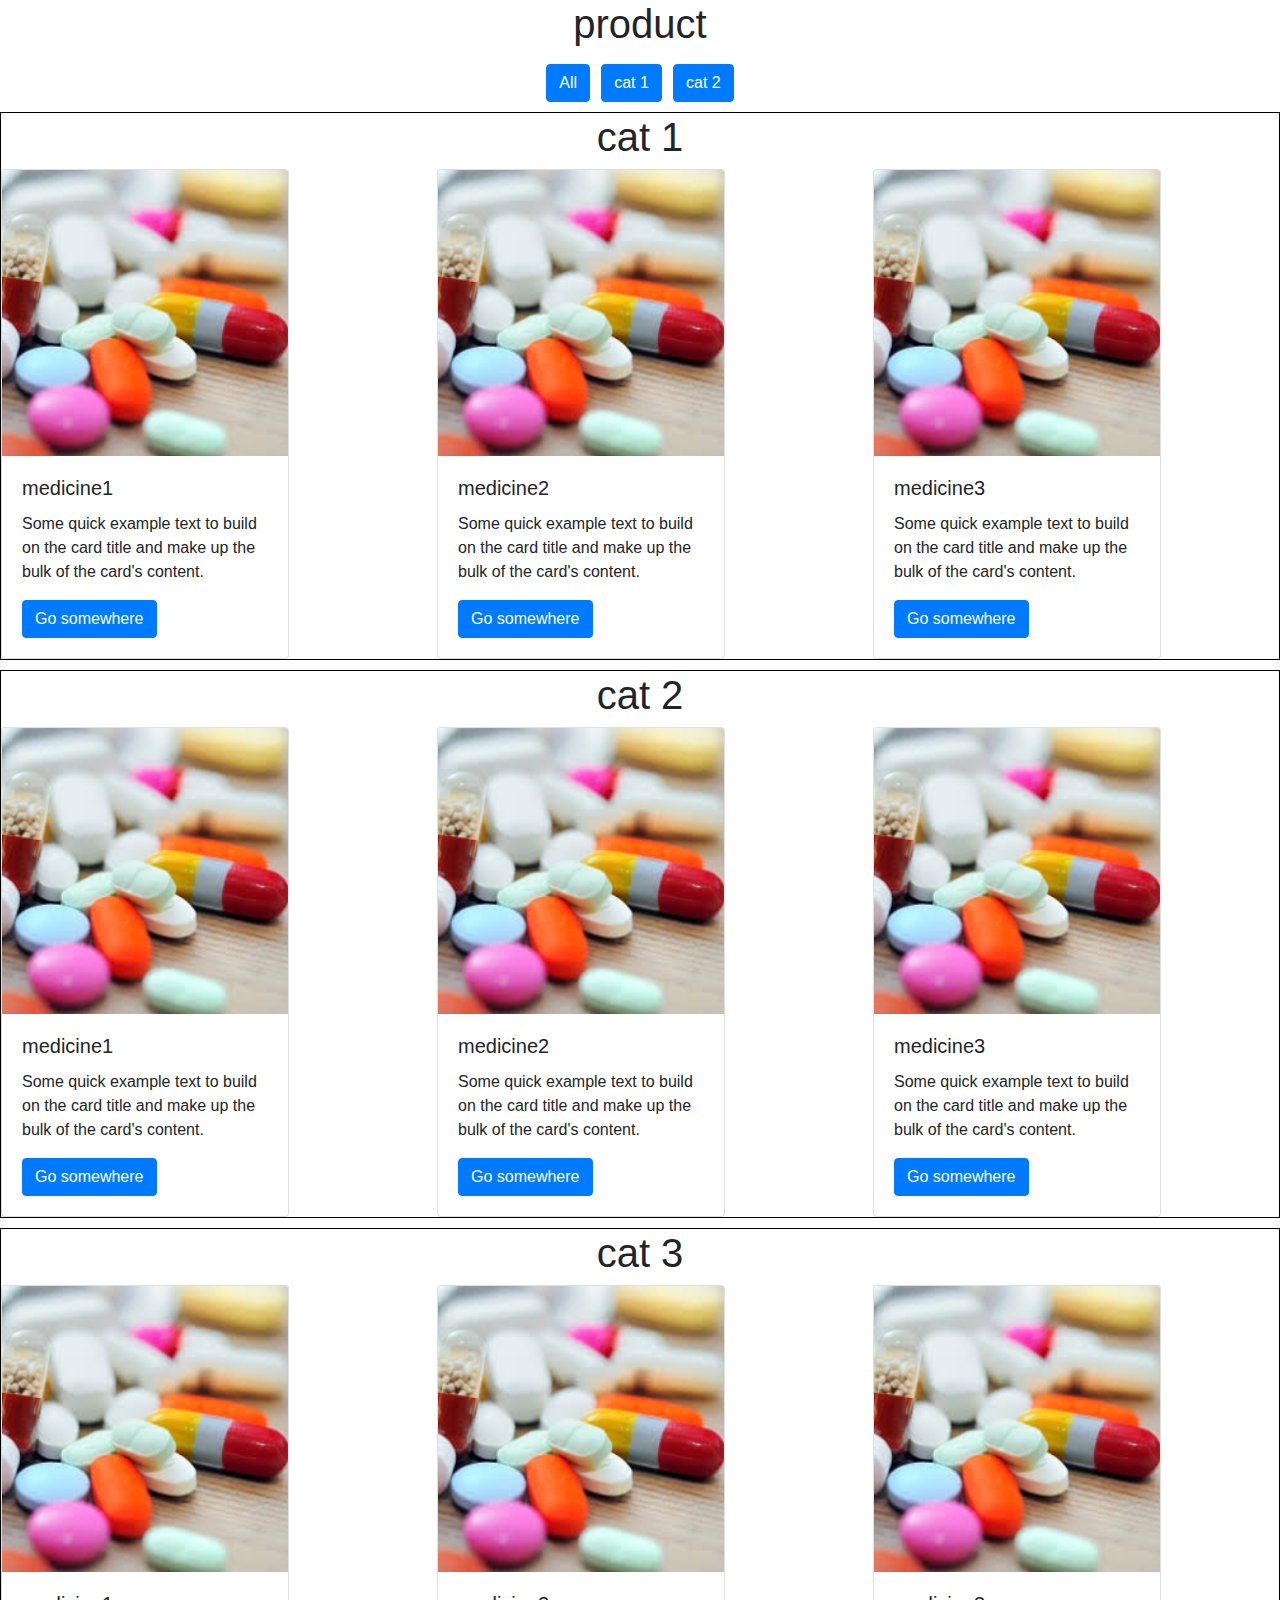
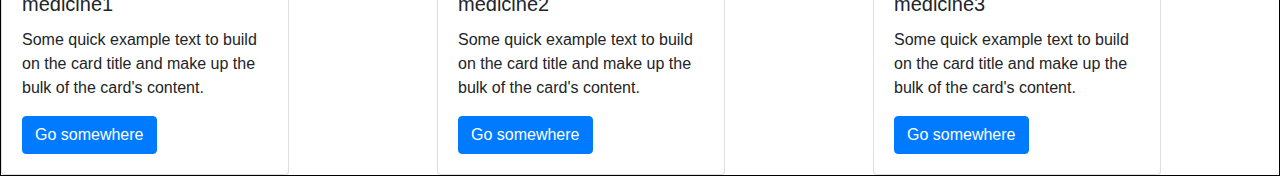
<file: about.html>
<!DOCTYPE html>
<html lang="en">
<head>
    <meta charset="UTF-8">
    <meta name="viewport" content="width=device-width, initial-scale=1.0">
    <meta http-equiv="X-UA-Compatible" content="ie=edge">
    <title>about</title>
    <link rel="stylesheet" href="libs/css/about.css">
    <link rel="stylesheet" href="https://stackpath.bootstrapcdn.com/bootstrap/4.3.1/css/bootstrap.min.css" integrity="sha384-ggOyR0iXCbMQv3Xipma34MD+dH/1fQ784/j6cY/iJTQUOhcWr7x9JvoRxT2MZw1T" crossorigin="anonymous">
    <script src="https://code.jquery.com/jquery-3.3.1.slim.min.js" integrity="sha384-q8i/X+965DzO0rT7abK41JStQIAqVgRVzpbzo5smXKp4YfRvH+8abtTE1Pi6jizo" crossorigin="anonymous"></script>
    <script src="https://cdnjs.cloudflare.com/ajax/libs/popper.js/1.14.7/umd/popper.min.js" integrity="sha384-UO2eT0CpHqdSJQ6hJty5KVphtPhzWj9WO1clHTMGa3JDZwrnQq4sF86dIHNDz0W1" crossorigin="anonymous"></script>
    <script src="https://stackpath.bootstrapcdn.com/bootstrap/4.3.1/js/bootstrap.min.js" integrity="sha384-JjSmVgyd0p3pXB1rRibZUAYoIIy6OrQ6VrjIEaFf/nJGzIxFDsf4x0xIM+B07jRM" crossorigin="anonymous"></script>
    <script src="https://ajax.googleapis.com/ajax/libs/jquery/3.4.1/jquery.min.js"></script>
</head>
<body>
    <center>
        <h1>product</h1>
        <h1>
                <button class="btn btn-primary" id="all">All</button>
                <button class="btn btn-primary" id="btn1">cat 1</button>
                <button class="btn btn-primary" id="btn2">cat 2</button>
        </h1>
        
    </center>
    <div class="prod" id="cat1">
        <center>
            <h1>cat 1</h1>
        </center>
        <div class="row">
            <div class="col-lg-4">
                    <div class="card" style="width: 18rem;">
                            <img src="img/medicine.jpg" class="card-img-top" alt="...">
                            <div class="card-body">
                              <h5 class="card-title">medicine1</h5>
                              <p class="card-text">Some quick example text to build on the card title and make up the bulk of the card's content.</p>
                              <a href="#" class="btn btn-primary">Go somewhere</a>
                            </div>
                          </div>

            </div>
            <div class="col-lg-4">
                    <div class="card" style="width: 18rem;">
                            <img src="img/medicine.jpg" class="card-img-top" alt="...">
                            <div class="card-body">
                              <h5 class="card-title">medicine2</h5>
                              <p class="card-text">Some quick example text to build on the card title and make up the bulk of the card's content.</p>
                              <a href="#" class="btn btn-primary">Go somewhere</a>
                            </div>
                          </div>

            </div>
            <div class="col-lg-4">
                    <div class="card" style="width: 18rem;">
                            <img src="img/medicine.jpg" class="card-img-top" alt="...">
                            <div class="card-body">
                              <h5 class="card-title">medicine3</h5>
                              <p class="card-text">Some quick example text to build on the card title and make up the bulk of the card's content.</p>
                              <a href="#" class="btn btn-primary">Go somewhere</a>
                            </div>
                          </div>

            </div>


        </div>

    </div>



    <div class="prod" id="cat2">
            <center>
                <h1>cat 2</h1>
            </center>
            <div class="row">
                <div class="col-lg-4">
                        <div class="card" style="width: 18rem;">
                                <img src="img/medicine.jpg" class="card-img-top" alt="...">
                                <div class="card-body">
                                  <h5 class="card-title">medicine1</h5>
                                  <p class="card-text">Some quick example text to build on the card title and make up the bulk of the card's content.</p>
                                  <a href="#" class="btn btn-primary">Go somewhere</a>
                                </div>
                              </div>
    
                </div>
                <div class="col-lg-4">
                        <div class="card" style="width: 18rem;">
                                <img src="img/medicine.jpg" class="card-img-top" alt="...">
                                <div class="card-body">
                                  <h5 class="card-title">medicine2</h5>
                                  <p class="card-text">Some quick example text to build on the card title and make up the bulk of the card's content.</p>
                                  <a href="#" class="btn btn-primary">Go somewhere</a>
                                </div>
                              </div>
    
                </div>
                <div class="col-lg-4">
                        <div class="card" style="width: 18rem;">
                                <img src="img/medicine.jpg" class="card-img-top" alt="...">
                                <div class="card-body">
                                  <h5 class="card-title">medicine3</h5>
                                  <p class="card-text">Some quick example text to build on the card title and make up the bulk of the card's content.</p>
                                  <a href="#" class="btn btn-primary">Go somewhere</a>
                                </div>
                              </div>
    
                </div>
    
    
            </div>
    
        </div>
   

        <div class="prod" id="cat3">
                <center>
                    <h1>cat 3</h1>
                </center>
                <div class="row">
                    <div class="col-lg-4">
                            <div class="card" style="width: 18rem;">
                                    <img src="img/medicine.jpg" class="card-img-top" alt="...">
                                    <div class="card-body">
                                      <h5 class="card-title">medicine1</h5>
                                      <p class="card-text">Some quick example text to build on the card title and make up the bulk of the card's content.</p>
                                      <a href="#" class="btn btn-primary">Go somewhere</a>
                                    </div>
                                  </div>
        
                    </div>
                    <div class="col-lg-4">
                            <div class="card" style="width: 18rem;">
                                    <img src="img/medicine.jpg" class="card-img-top" alt="...">
                                    <div class="card-body">
                                      <h5 class="card-title">medicine2</h5>
                                      <p class="card-text">Some quick example text to build on the card title and make up the bulk of the card's content.</p>
                                      <a href="#" class="btn btn-primary">Go somewhere</a>
                                    </div>
                                  </div>
        
                    </div>
                    <div class="col-lg-4">
                            <div class="card" style="width: 18rem;">
                                    <img src="img/medicine.jpg" class="card-img-top" alt="...">
                                    <div class="card-body">
                                      <h5 class="card-title">medicine3</h5>
                                      <p class="card-text">Some quick example text to build on the card title and make up the bulk of the card's content.</p>
                                      <a href="#" class="btn btn-primary">Go somewhere</a>
                                    </div>
                                  </div>
        
                    </div>
        
        
                </div>
        
            </div>



<script>
$(document).ready(function(){
    $("#btn1").click(function(){
        $("#cat1").show();
        $("#cat2").hide();
        $("#cat3").hide();
    });
    $("#btn2").click(function(){
        $("#cat2").show();
        $("#cat1").hide();
        $("#cat3").hide();

    });
    $("#all").click(function(){
        $("#cat1").show();
        $("#cat2").show();
        $("#cat3").show();

    });

});


</script>
</body>
</html>
</file>
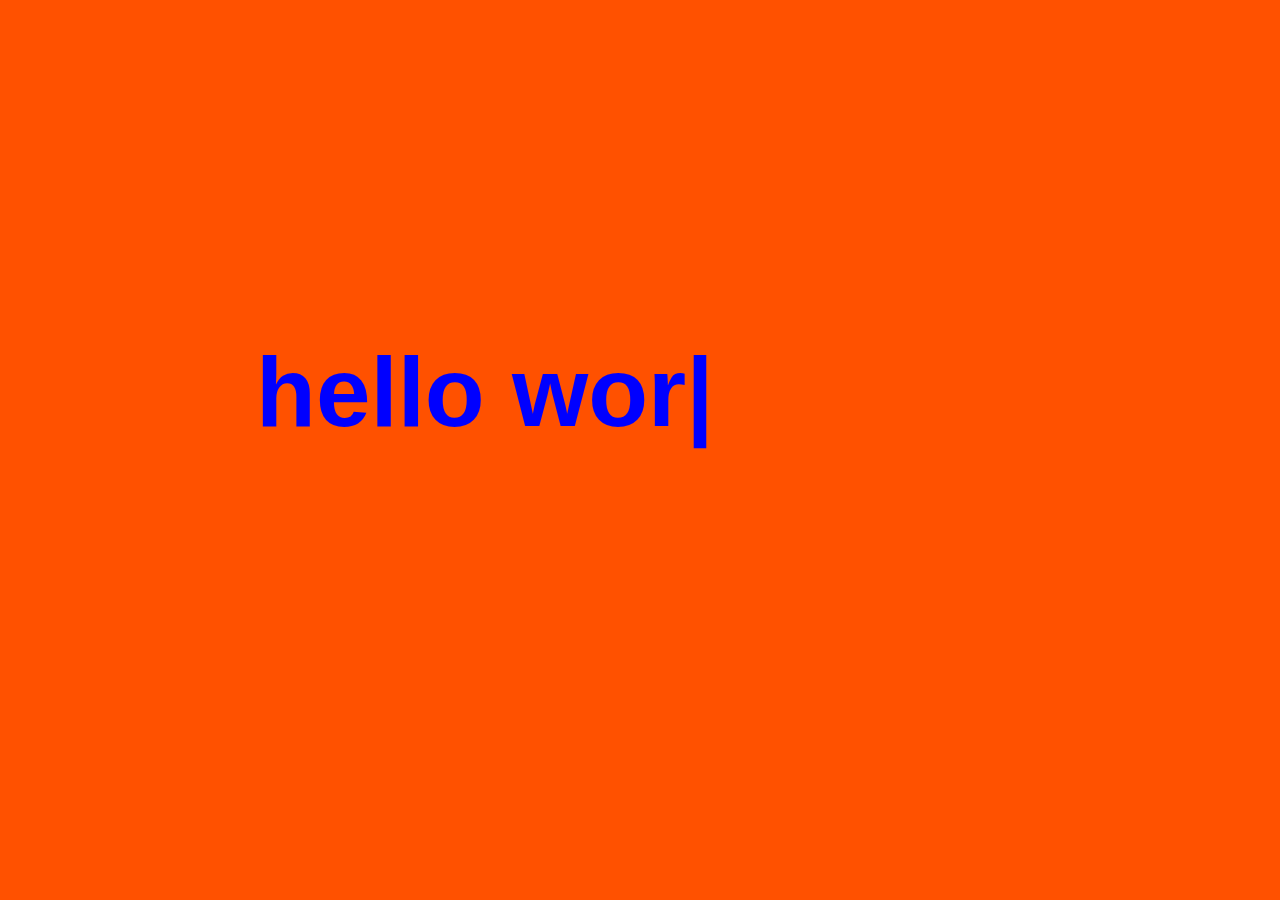
<file: gallery.html>
<!DOCTYPE html>
<html lang="en">
<head>
    <meta charset="UTF-8">
    <meta name="viewport" content="width=device-width, initial-scale=1.0">
    <meta http-equiv="X-UA-Compatible" content="ie=edge">
    <title>gallery</title>
    <link rel="stylesheet" href="libs/css/gallery.css">
    <script src="https://ajax.googleapis.com/ajax/libs/jquery/3.4.1/jquery.min.js"></script>
    <script src="libs/js/typer.min.js"></script>
</head>
<body>
   <div class="cover">
       <center>
            <h1 id="example">
                </h1>
        </center>

   </div>
   <script>
       $("#example").typer({
  strings: [
    "hello world",
    "my name is sachin",
    "i am a developer"
  ]
});

   </script>
</body>
</html>
</file>
<file: libs/css/about.css>
.prod{
    border: 1px solid black;
    margin-bottom: 10px;
}
</file>
<file: libs/css/gallery.css>
body{
    background-color: rgb(255, 81, 0);
    margin: 0;
    padding: 0;
}
.cover{
    position: absolute;
    font-size: 49px;
    font-family: Verdana, Geneva, Tahoma, sans-serif;
    top: 30%;
    left: 20%;
    color: blue;

}
</file>
